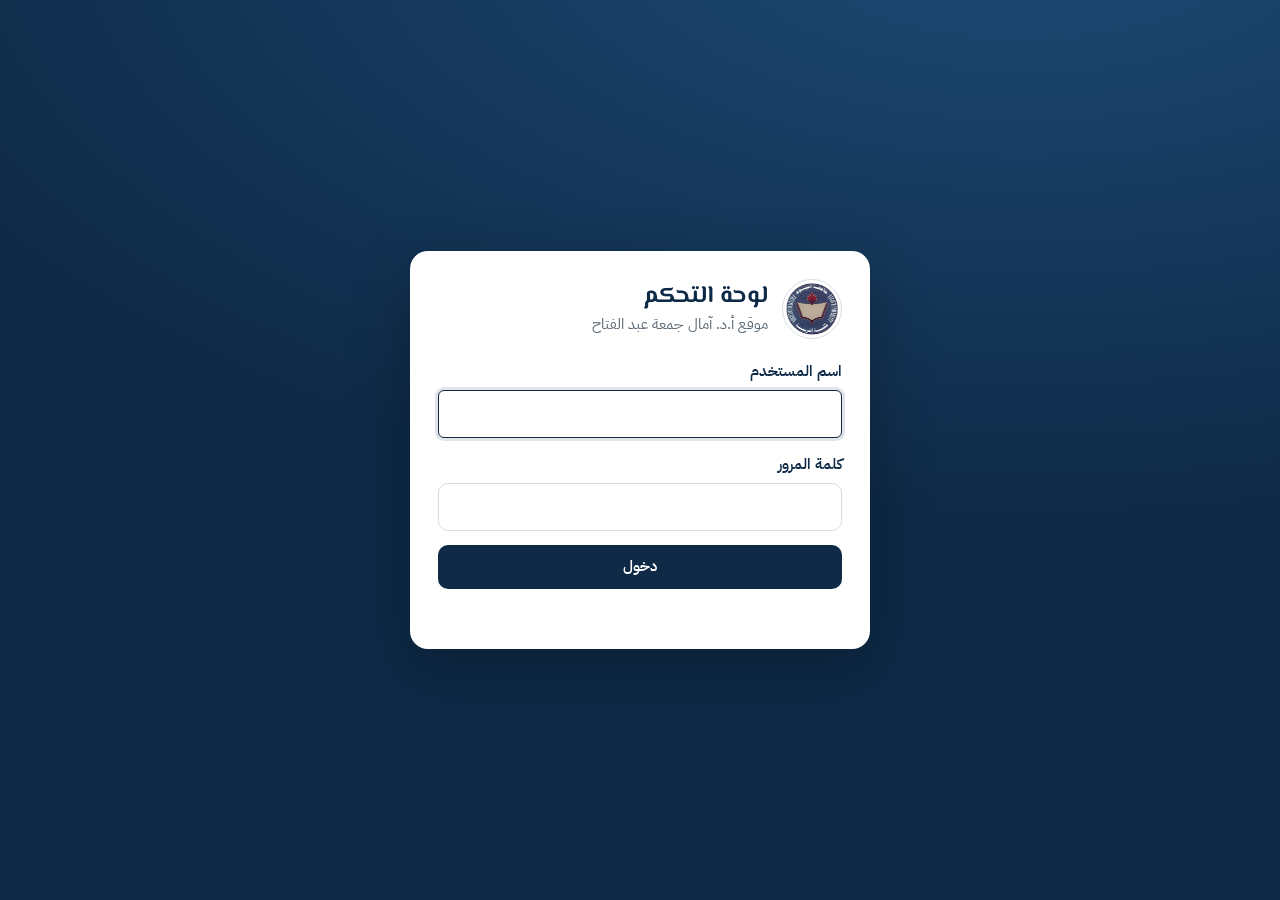
<file: admin/index.html>
<!DOCTYPE html>
<html lang="ar" dir="rtl">
<head>
<meta charset="utf-8">
<meta name="viewport" content="width=device-width, initial-scale=1">
<meta name="robots" content="noindex, nofollow">
<title>لوحة التحكم — موقع أ.د. آمال جمعة</title>
<link rel="preconnect" href="https://fonts.googleapis.com">
<link href="https://fonts.googleapis.com/css2?family=El+Messiri:wght@600;700&family=IBM+Plex+Sans+Arabic:wght@400;500;600&display=swap" rel="stylesheet">
<link rel="stylesheet" href="admin.css?v=1">
</head>
<body>

<!-- شاشة الدخول -->
<section id="auth" class="auth" hidden>
  <div class="auth-card">
    <div class="auth-head">
      <span class="crest"><img src="../assets/img/faculty-of-education.png" alt="" width="52" height="52"></span>
      <div>
        <h1>لوحة التحكم</h1>
        <p>موقع أ.د. آمال جمعة عبد الفتاح</p>
      </div>
    </div>

    <form id="loginForm" hidden>
      <label>اسم المستخدم<input id="lgUser" autocomplete="username" required></label>
      <label>كلمة المرور<input id="lgPass" type="password" autocomplete="current-password" required></label>
      <button class="btn primary wide" type="submit">دخول</button>
      <p class="msg" id="lgMsg" role="alert"></p>
    </form>

    <form id="setupForm" hidden>
      <p class="note">أول تشغيل: أنشئ حساب المسؤول الرئيسي، واربط اللوحة بمستودع الموقع على GitHub بمفتاح وصول (Token).</p>
      <details class="howto">
        <summary>إزاي أعمل مفتاح الوصول؟</summary>
        <ol>
          <li>افتح <a href="https://github.com/settings/personal-access-tokens/new" target="_blank" rel="noopener">صفحة إنشاء Fine-grained token</a> من حساب GitHub صاحب المستودع.</li>
          <li>الاسم: <b>لوحة تحكم موقع آمال جمعة</b>، والصلاحية لمدة سنة (أو بدون انتهاء).</li>
          <li>Repository access: اختار <b>Only select repositories</b> ثم <b>amal-gomaa</b>.</li>
          <li>Permissions ← Repository permissions ← <b>Contents: Read and write</b>.</li>
          <li>اضغط Generate token وانسخه والصقه هنا. المفتاح يُحفظ مشفّرًا بكلمة مرورك ولا يُرسل لأي مكان غير GitHub.</li>
        </ol>
      </details>
      <label>مفتاح الوصول (GitHub token)<input id="stToken" autocomplete="off" spellcheck="false" dir="ltr" required></label>
      <label>اسم المستخدم للمسؤول<input id="stUser" autocomplete="username" required></label>
      <label>كلمة المرور (10 أحرف على الأقل)<input id="stPass" type="password" autocomplete="new-password" minlength="10" required></label>
      <label>تأكيد كلمة المرور<input id="stPass2" type="password" autocomplete="new-password" minlength="10" required></label>
      <button class="btn primary wide" type="submit">إنشاء الحساب وبدء الاستخدام</button>
      <p class="msg" id="stMsg" role="alert"></p>
    </form>
  </div>
</section>

<!-- اللوحة -->
<div id="app" class="app" hidden>
  <header class="bar">
    <button class="icon-btn menu" id="menuBtn" type="button" aria-label="الأقسام">☰</button>
    <a class="bar-brand" href="../" target="_blank" rel="noopener" title="فتح الموقع">
      <span class="crest sm"><img src="../assets/img/faculty-of-education.png" alt="" width="34" height="34"></span>
      <span><b>لوحة التحكم</b><small>موقع أ.د. آمال جمعة</small></span>
    </a>
    <span class="grow"></span>
    <span class="draft-pill" id="draftPill" hidden></span>
    <button class="btn ghost" id="discardBtn" type="button" hidden>إلغاء كل التعديلات</button>
    <button class="btn primary" id="reviewBtn" type="button" disabled>مراجعة ونشر</button>
    <div class="user-chip" id="userChip"></div>
    <button class="btn ghost" id="logoutBtn" type="button">خروج</button>
  </header>

  <nav class="side" id="side" aria-label="أقسام اللوحة"></nav>
  <main class="main" id="main" tabindex="-1"></main>
</div>

<!-- نافذة التعديل -->
<dialog id="editor" class="sheet">
  <form method="dialog" id="edForm">
    <header class="sheet-head">
      <h2 id="edTitle">تعديل</h2>
      <button class="icon-btn" value="cancel" type="submit" aria-label="إغلاق">×</button>
    </header>
    <div class="sheet-body" id="edBody"></div>
    <footer class="sheet-foot">
      <p class="msg" id="edMsg" role="alert"></p>
      <button class="btn ghost" value="cancel" type="submit">إلغاء</button>
      <button class="btn primary" id="edSave" value="save" type="submit">حفظ في المسودة</button>
    </footer>
  </form>
</dialog>

<!-- نافذة تأكيد -->
<dialog id="confirm" class="sheet small">
  <form method="dialog">
    <div class="sheet-body">
      <h2 id="cfTitle"></h2>
      <p id="cfText"></p>
    </div>
    <footer class="sheet-foot">
      <button class="btn ghost" value="no" type="submit">رجوع</button>
      <button class="btn danger" id="cfYes" value="yes" type="submit">تأكيد</button>
    </footer>
  </form>
</dialog>

<!-- المراجعة والنشر -->
<dialog id="review" class="review">
  <div class="rv">
    <header class="rv-head">
      <h2>مراجعة التعديلات قبل النشر</h2>
      <span class="grow"></span>
      <div class="seg" role="group" aria-label="طريقة العرض">
        <button type="button" data-pv="split" aria-pressed="true">قبل وبعد</button>
        <button type="button" data-pv="new" aria-pressed="false">بعد التعديل</button>
        <button type="button" data-pv="old" aria-pressed="false">الموقع الحالي</button>
      </div>
      <div class="seg" role="group" aria-label="حجم الشاشة">
        <button type="button" data-dev="desk" aria-pressed="true">كمبيوتر</button>
        <button type="button" data-dev="mob" aria-pressed="false">موبايل</button>
      </div>
      <button class="icon-btn" id="rvClose" type="button" aria-label="إغلاق">×</button>
    </header>
    <div class="rv-body">
      <aside class="rv-list">
        <div class="legend"><span class="k add">جديد</span><span class="k edit">تعديل</span><span class="k del">حذف ← أرشيف</span></div>
        <div id="rvChanges"></div>
        <div class="rv-publish">
          <label>ملاحظة على النشر (اختياري)<input id="rvNote" maxlength="120" placeholder="مثال: إضافة صور حفل التخرج"></label>
          <button class="btn primary wide" id="rvPublish" type="button">نشر التعديلات على الموقع</button>
          <p class="msg" id="rvMsg" role="status"></p>
        </div>
      </aside>
      <section class="rv-preview" id="rvPreview">
        <figure class="pane" id="paneOld"><figcaption>الموقع الحالي <i class="dot del"></i> اللي هيتشال</figcaption><div class="frame"><iframe id="frOld" title="الموقع الحالي"></iframe></div></figure>
        <figure class="pane" id="paneNew"><figcaption>بعد التعديل <i class="dot add"></i> الجديد <i class="dot edit"></i> المعدّل</figcaption><div class="frame"><iframe id="frNew" title="بعد التعديل"></iframe></div></figure>
      </section>
    </div>
  </div>
</dialog>

<div class="toasts" id="toasts" aria-live="polite"></div>
<script src="admin.js?v=1"></script>
</body>
</html>
</file>
<file: admin/admin.css>
:root{
  --navy:#0E2A47; --navy-2:#173A5E; --ink:#16202B; --muted:#5B6875;
  --paper:#F4F5F2; --card:#fff; --line:#D7DEE2; --tint:#EDF1F3;
  --gold:#B8892B; --gold-soft:#EAD9A8;
  --add:#23885A; --add-bg:#E7F5EE; --edit:#B7791F; --edit-bg:#FBF2E1; --del:#C23B3B; --del-bg:#FBE9E9;
  --display:'El Messiri','IBM Plex Sans Arabic',system-ui,sans-serif;
  --body:'IBM Plex Sans Arabic',system-ui,sans-serif;
  --r:12px;
}
*{box-sizing:border-box}
body{margin:0;background:var(--paper);color:var(--ink);font-family:var(--body);font-size:16px;line-height:1.7}
h1,h2,h3{font-family:var(--display);line-height:1.3;margin:0;color:var(--navy)}
p{margin:0}
img{max-width:100%;display:block}
button,input,select,textarea{font:inherit;color:inherit}
a{color:var(--navy)}
:focus-visible{outline:3px solid var(--gold);outline-offset:2px;border-radius:6px}
[hidden]{display:none !important}
.grow{flex:1}

/* buttons */
.btn{display:inline-flex;align-items:center;justify-content:center;gap:6px;min-height:42px;padding:8px 16px;border-radius:10px;border:1px solid transparent;cursor:pointer;font-weight:600;font-size:15px;text-decoration:none;white-space:nowrap}
.btn.primary{background:var(--navy);color:#fff}
.btn.primary:hover{background:var(--navy-2)}
.btn.primary:disabled{background:#9AA8B5;cursor:not-allowed}
.btn.gold{background:var(--gold);color:#16202B}
.btn.ghost{background:transparent;border-color:var(--line);color:var(--navy)}
.btn.ghost:hover{background:var(--tint)}
.bar .btn.ghost{color:#fff;border-color:rgba(255,255,255,.3)}
.bar .btn.ghost:hover{background:rgba(255,255,255,.1)}
.btn.danger{background:var(--del);color:#fff}
.btn.sm{min-height:34px;padding:4px 10px;font-size:14px;border-radius:8px}
.btn.wide{width:100%}
.icon-btn{width:40px;height:40px;border-radius:10px;border:1px solid var(--line);background:#fff;cursor:pointer;font-size:20px;line-height:1;display:inline-grid;place-items:center;flex:none}
.icon-btn:hover{background:var(--tint)}
.icon-btn:disabled{opacity:.35;cursor:not-allowed}
.icon-btn.del:hover{background:var(--del-bg);color:var(--del);border-color:var(--del)}

/* auth */
.auth{min-height:100vh;display:grid;place-items:center;padding:24px;background:radial-gradient(1200px 600px at 80% -10%,#1E4A75,transparent),var(--navy)}
.auth-card{width:min(460px,100%);background:#fff;border-radius:18px;padding:28px;box-shadow:0 20px 60px rgba(0,0,0,.25)}
.auth-head{display:flex;align-items:center;gap:14px;margin-bottom:20px}
.auth-head p{color:var(--muted);font-size:15px}
.crest{display:grid;place-items:center;width:60px;height:60px;border-radius:50%;background:#fff;border:1px solid var(--line);overflow:hidden;flex:none}
.crest.sm{width:40px;height:40px;border:0}
form label{display:block;font-weight:600;font-size:14.5px;margin-bottom:14px;color:var(--navy)}
input,select,textarea{display:block;width:100%;margin-top:6px;padding:10px 12px;border:1px solid var(--line);border-radius:10px;background:#fff;font-weight:400;font-size:15.5px}
textarea{min-height:96px;resize:vertical;line-height:1.7}
input:focus,select:focus,textarea:focus{outline:none;border-color:var(--navy);box-shadow:0 0 0 3px rgba(14,42,71,.12)}
.msg{min-height:1.5em;margin-top:10px;font-size:14.5px;color:var(--del)}
.msg.ok{color:var(--add)}
.note{background:var(--tint);border-radius:10px;padding:12px 14px;font-size:14.5px;margin-bottom:14px}
.howto{margin-bottom:16px;font-size:14.5px}
.howto summary{cursor:pointer;font-weight:600;color:var(--gold)}
.howto ol{padding-inline-start:20px;margin:8px 0 0}

/* app layout */
.app{display:grid;grid-template-columns:260px minmax(0,1fr);grid-template-rows:auto 1fr;min-height:100vh}
.bar{grid-column:1/-1;position:sticky;top:0;z-index:20;display:flex;align-items:center;gap:10px;padding:10px 18px;background:var(--navy);color:#fff;flex-wrap:wrap}
.bar-brand{display:flex;align-items:center;gap:10px;color:#fff;text-decoration:none}
.bar-brand b{display:block;font-family:var(--display);font-size:18px}
.bar-brand small{display:block;font-size:12.5px;opacity:.75;margin-top:-4px}
.menu{display:none;background:transparent;color:#fff;border-color:rgba(255,255,255,.3)}
.user-chip{font-size:14px;background:rgba(255,255,255,.1);padding:6px 12px;border-radius:999px}
.draft-pill{background:var(--gold-soft);color:var(--navy);font-weight:600;font-size:14px;padding:6px 12px;border-radius:999px}
.side{background:#fff;border-inline-end:1px solid var(--line);padding:14px 10px;position:sticky;top:62px;align-self:start;height:calc(100vh - 62px);overflow:auto}
.side h3{font-size:13px;color:var(--muted);font-family:var(--body);font-weight:600;margin:14px 10px 6px}
.side button{display:flex;align-items:center;gap:8px;width:100%;text-align:start;background:none;border:0;border-radius:10px;padding:9px 12px;cursor:pointer;font-size:15px;color:var(--ink)}
.side button:hover{background:var(--tint)}
.side button[aria-current="page"]{background:var(--navy);color:#fff}
.side .n{margin-inline-start:auto;font-size:12.5px;color:var(--muted)}
.side button[aria-current="page"] .n{color:#cfd9e2}
.side .cdot{width:9px;height:9px;border-radius:50%;background:var(--gold);flex:none}
.main{padding:26px clamp(16px,3vw,40px) 80px;max-width:1100px;width:100%}
.main:focus{outline:none}

/* section page */
.page-head{display:flex;align-items:flex-start;gap:16px;flex-wrap:wrap;margin-bottom:6px}
.page-head h1{font-size:30px}
.page-head .grow{min-width:10px}
.help{color:var(--muted);margin:6px 0 22px;max-width:70ch}
.block{background:#fff;border:1px solid var(--line);border-radius:var(--r);padding:18px 18px 8px;margin-bottom:22px}
.block-head{display:flex;align-items:center;gap:10px;margin-bottom:12px;flex-wrap:wrap}
.block-head h2{font-size:20px}
.block-head .count{color:var(--muted);font-size:14px}
.texts{display:grid;gap:4px}
.trow{display:grid;grid-template-columns:180px 1fr 1fr;gap:12px;align-items:start;padding:10px 0;border-top:1px solid var(--tint)}
.trow:first-child{border-top:0}
.trow > b{font-size:14.5px;color:var(--navy);padding-top:10px}
.trow input,.trow textarea{margin-top:0}
.trow.changed input,.trow.changed textarea{border-color:var(--edit);background:var(--edit-bg)}
.lang-tag{font-size:11.5px;color:var(--muted);display:block;margin-bottom:2px}

.items{display:grid;gap:10px;padding-bottom:10px}
.item{display:flex;align-items:center;gap:14px;border:1px solid var(--line);border-radius:12px;padding:10px 12px;background:#fff;position:relative}
.item.is-add{border-color:var(--add);background:var(--add-bg)}
.item.is-edit{border-color:var(--edit);background:var(--edit-bg)}
.item .thumb{width:84px;height:64px;border-radius:8px;object-fit:cover;background:var(--tint);flex:none;border:1px solid var(--line)}
.item .thumb.tall{width:52px;height:70px}
.item .txt{flex:1;min-width:0}
.item .t1{font-weight:600;color:var(--ink);overflow:hidden;text-overflow:ellipsis;display:-webkit-box;-webkit-line-clamp:2;-webkit-box-orient:vertical}
.item .t2{color:var(--muted);font-size:14px;overflow:hidden;text-overflow:ellipsis;white-space:nowrap;direction:ltr;text-align:end}
.item .acts{display:flex;gap:6px;flex:none}
.badge{display:inline-block;font-size:12px;font-weight:600;padding:1px 8px;border-radius:999px;margin-inline-end:6px;vertical-align:1px}
.badge.add{background:var(--add);color:#fff}
.badge.edit{background:var(--edit);color:#fff}
.badge.del{background:var(--del);color:#fff}
.empty{padding:24px;text-align:center;color:var(--muted);border:1px dashed var(--line);border-radius:12px;margin-bottom:12px}
.covers{display:grid;grid-template-columns:repeat(auto-fill,minmax(110px,1fr));gap:12px;padding-bottom:12px}
.cover{border:1px solid var(--line);border-radius:10px;padding:6px;background:#fff;text-align:center}
.cover.is-add{border-color:var(--add);background:var(--add-bg)}
.cover img{width:100%;aspect-ratio:3/4;object-fit:cover;border-radius:6px}
.cover .acts{display:flex;justify-content:center;gap:4px;margin-top:6px}
.cover .icon-btn{width:30px;height:30px;font-size:15px}

.portrait-edit{display:flex;gap:18px;align-items:center;flex-wrap:wrap;padding-bottom:12px}
.portrait-edit img{width:150px;aspect-ratio:3/4;object-fit:cover;border-radius:80px 80px 10px 10px;border:4px solid var(--gold-soft);background:var(--navy)}

/* editor sheet */
dialog{border:0;padding:0;border-radius:16px;box-shadow:0 30px 80px rgba(0,0,0,.35);color:var(--ink)}
dialog::backdrop{background:rgba(10,22,36,.55)}
.sheet{width:min(860px,96vw);max-height:92vh}
.sheet.small{width:min(460px,94vw)}
.sheet form{display:flex;flex-direction:column;max-height:92vh}
.sheet-head{display:flex;align-items:center;gap:10px;padding:16px 20px;border-bottom:1px solid var(--line)}
.sheet-head h2{flex:1;font-size:22px}
.sheet-body{padding:18px 20px;overflow:auto}
.sheet-body h2{font-size:21px;margin-bottom:8px}
.sheet-foot{display:flex;align-items:center;gap:10px;padding:14px 20px;border-top:1px solid var(--line);background:var(--paper)}
.sheet-foot .msg{flex:1;margin:0}
.grid2{display:grid;grid-template-columns:1fr 1fr;gap:0 16px}
.grid2 .full{grid-column:1/-1}
.ltr{direction:ltr;text-align:left}
.img-pick{display:flex;gap:16px;align-items:center;border:1px dashed var(--line);border-radius:12px;padding:12px;margin-bottom:14px}
.img-pick img{width:150px;height:110px;object-fit:contain;background:var(--tint);border-radius:8px}
.img-pick .pick-txt{flex:1;font-size:14.5px;color:var(--muted)}
.img-pick input[type=file]{margin-top:8px}
.filebtn{position:relative;overflow:hidden}
.filebtn input[type=file]{position:absolute;inset:0;opacity:0;cursor:pointer;margin:0}
.check{display:flex !important;align-items:center;gap:10px}
.check input{width:20px;height:20px;margin:0}
.pairs{border:1px solid var(--line);border-radius:12px;padding:10px;margin-bottom:14px}
.pair{display:grid;grid-template-columns:1fr 1fr auto;gap:8px;margin-bottom:8px;align-items:start}
.pair textarea{min-height:60px;margin:0}
.hint{font-size:13.5px;color:var(--muted);font-weight:400;margin-top:4px}

/* archive & history */
.arch{display:flex;gap:14px;align-items:center;border:1px solid var(--line);border-radius:12px;padding:10px 12px;background:#fff;margin-bottom:10px}
.arch .meta{font-size:13.5px;color:var(--muted)}
.arch .sec{font-size:12.5px;background:var(--tint);border-radius:999px;padding:1px 9px;margin-inline-end:6px;color:var(--navy);font-weight:600}
.arch.pending{border-color:var(--del);background:var(--del-bg)}
.filters{display:flex;gap:8px;flex-wrap:wrap;margin-bottom:14px}
.filters button{border:1px solid var(--line);background:#fff;border-radius:999px;padding:5px 14px;cursor:pointer;font-size:14px}
.filters button[aria-pressed="true"]{background:var(--navy);color:#fff;border-color:var(--navy)}
.hist{display:flex;gap:12px;align-items:center;border-bottom:1px solid var(--tint);padding:12px 0}
.hist .when{font-size:13.5px;color:var(--muted);white-space:nowrap}
.users table{width:100%;border-collapse:collapse}
.users th,.users td{text-align:start;padding:10px 8px;border-bottom:1px solid var(--tint)}
.role{font-size:12.5px;padding:2px 10px;border-radius:999px;background:var(--tint);font-weight:600}
.role.owner{background:var(--gold-soft)}

/* review */
.review{width:100vw;height:100vh;max-width:100vw;max-height:100vh;border-radius:0;margin:0}
.rv{display:flex;flex-direction:column;height:100vh}
.rv-head{display:flex;align-items:center;gap:12px;padding:12px 18px;background:var(--navy);color:#fff;flex-wrap:wrap}
.rv-head h2{color:#fff;font-size:21px}
.rv-head .icon-btn{background:transparent;color:#fff;border-color:rgba(255,255,255,.35)}
.seg{display:inline-flex;background:rgba(255,255,255,.12);border-radius:10px;padding:3px}
.seg button{border:0;background:none;color:#fff;padding:6px 12px;border-radius:8px;cursor:pointer;font-size:14px}
.seg button[aria-pressed="true"]{background:#fff;color:var(--navy);font-weight:600}
.rv-body{flex:1;display:grid;grid-template-columns:380px 1fr;min-height:0}
.rv-list{border-inline-end:1px solid var(--line);overflow:auto;padding:14px;background:#fff;display:flex;flex-direction:column}
#rvChanges{flex:1}
.legend{display:flex;gap:8px;margin-bottom:10px;flex-wrap:wrap}
.k{font-size:12.5px;font-weight:600;padding:2px 10px;border-radius:999px;color:#fff}
.k.add{background:var(--add)}.k.edit{background:var(--edit)}.k.del{background:var(--del)}
.chg-sec{font-family:var(--display);color:var(--navy);font-size:16px;margin:14px 0 6px}
.chg{border:1px solid var(--line);border-inline-start:5px solid var(--line);border-radius:10px;padding:10px 12px;margin-bottom:8px;font-size:14.5px;background:#fff}
.chg.add{border-inline-start-color:var(--add)}
.chg.edit,.chg.move,.chg.text{border-inline-start-color:var(--edit)}
.chg.del,.chg.purge{border-inline-start-color:var(--del)}
.chg .what{font-weight:600}
.chg .lbl{margin-top:2px;overflow-wrap:anywhere}
.chg img{width:100%;max-height:120px;object-fit:contain;background:var(--tint);border-radius:6px;margin-top:6px}
.chg .imgs{display:grid;grid-template-columns:1fr 1fr;gap:6px}
.fd{margin-top:6px;font-size:13.5px;border-top:1px dashed var(--line);padding-top:6px}
.fd b{display:block;color:var(--muted);font-weight:600}
.fd del{display:block;background:var(--del-bg);color:#7d2222;text-decoration:line-through;border-radius:4px;padding:1px 6px;margin:2px 0;overflow-wrap:anywhere}
.fd ins{display:block;background:var(--add-bg);color:#145536;text-decoration:none;border-radius:4px;padding:1px 6px;margin:2px 0;overflow-wrap:anywhere}
.chg .row{display:flex;gap:6px;margin-top:8px}
.rv-publish{border-top:1px solid var(--line);padding-top:12px;margin-top:12px;position:sticky;bottom:-14px;background:#fff;padding-bottom:14px}
.rv-preview{display:grid;grid-template-columns:1fr 1fr;gap:10px;padding:10px;background:#DCE2E6;min-height:0}
.rv-preview.only-new #paneOld,.rv-preview.only-old #paneNew{display:none}
.rv-preview.only-new,.rv-preview.only-old{grid-template-columns:1fr}
.pane{margin:0;display:flex;flex-direction:column;min-height:0}
.pane figcaption{font-weight:600;font-size:14px;padding:4px 6px;color:var(--navy);display:flex;align-items:center;gap:6px}
.dot{display:inline-block;width:12px;height:12px;border-radius:3px}
.dot.add{background:var(--add)}.dot.edit{background:var(--edit)}.dot.del{background:var(--del)}
.frame{flex:1;background:#fff;border-radius:10px;overflow:hidden;display:flex;justify-content:center;min-height:0;box-shadow:0 2px 10px rgba(0,0,0,.08)}
.frame iframe{border:0;width:100%;height:100%;background:#fff}
.rv-preview.mob .frame iframe{width:390px;max-width:100%}

.toasts{position:fixed;bottom:18px;inset-inline-start:18px;display:grid;gap:8px;z-index:100}
.toast{background:var(--ink);color:#fff;padding:12px 16px;border-radius:10px;box-shadow:0 8px 24px rgba(0,0,0,.2);max-width:380px;font-size:15px}
.toast.ok{background:var(--add)}.toast.err{background:var(--del)}

.loading{padding:60px;text-align:center;color:var(--muted)}

@media (max-width:900px){
  .app{grid-template-columns:minmax(0,1fr)}
  .bar{padding:8px 10px;gap:6px}
  .bar .btn{min-height:38px;padding:6px 10px;font-size:14px}
  .draft-pill{display:none}
  .main{padding:18px 14px 80px}
  .page-head h1{font-size:25px}
  .hist{flex-wrap:wrap}
  .menu{display:inline-grid}
  .side{position:fixed;top:62px;inset-inline-start:0;width:280px;z-index:30;box-shadow:0 10px 40px rgba(0,0,0,.25);display:none}
  .side.open{display:block}
  .trow{grid-template-columns:1fr}
  .trow > b{padding-top:0}
  .grid2{grid-template-columns:1fr}
  .rv-body{grid-template-columns:1fr;grid-template-rows:auto 1fr}
  .rv-list{max-height:45vh}
  .rv-preview{grid-template-columns:1fr}
  .user-chip,.bar-brand small{display:none}
  .item{flex-wrap:wrap}
  .item .acts{width:100%;justify-content:flex-end}
}
</file>
